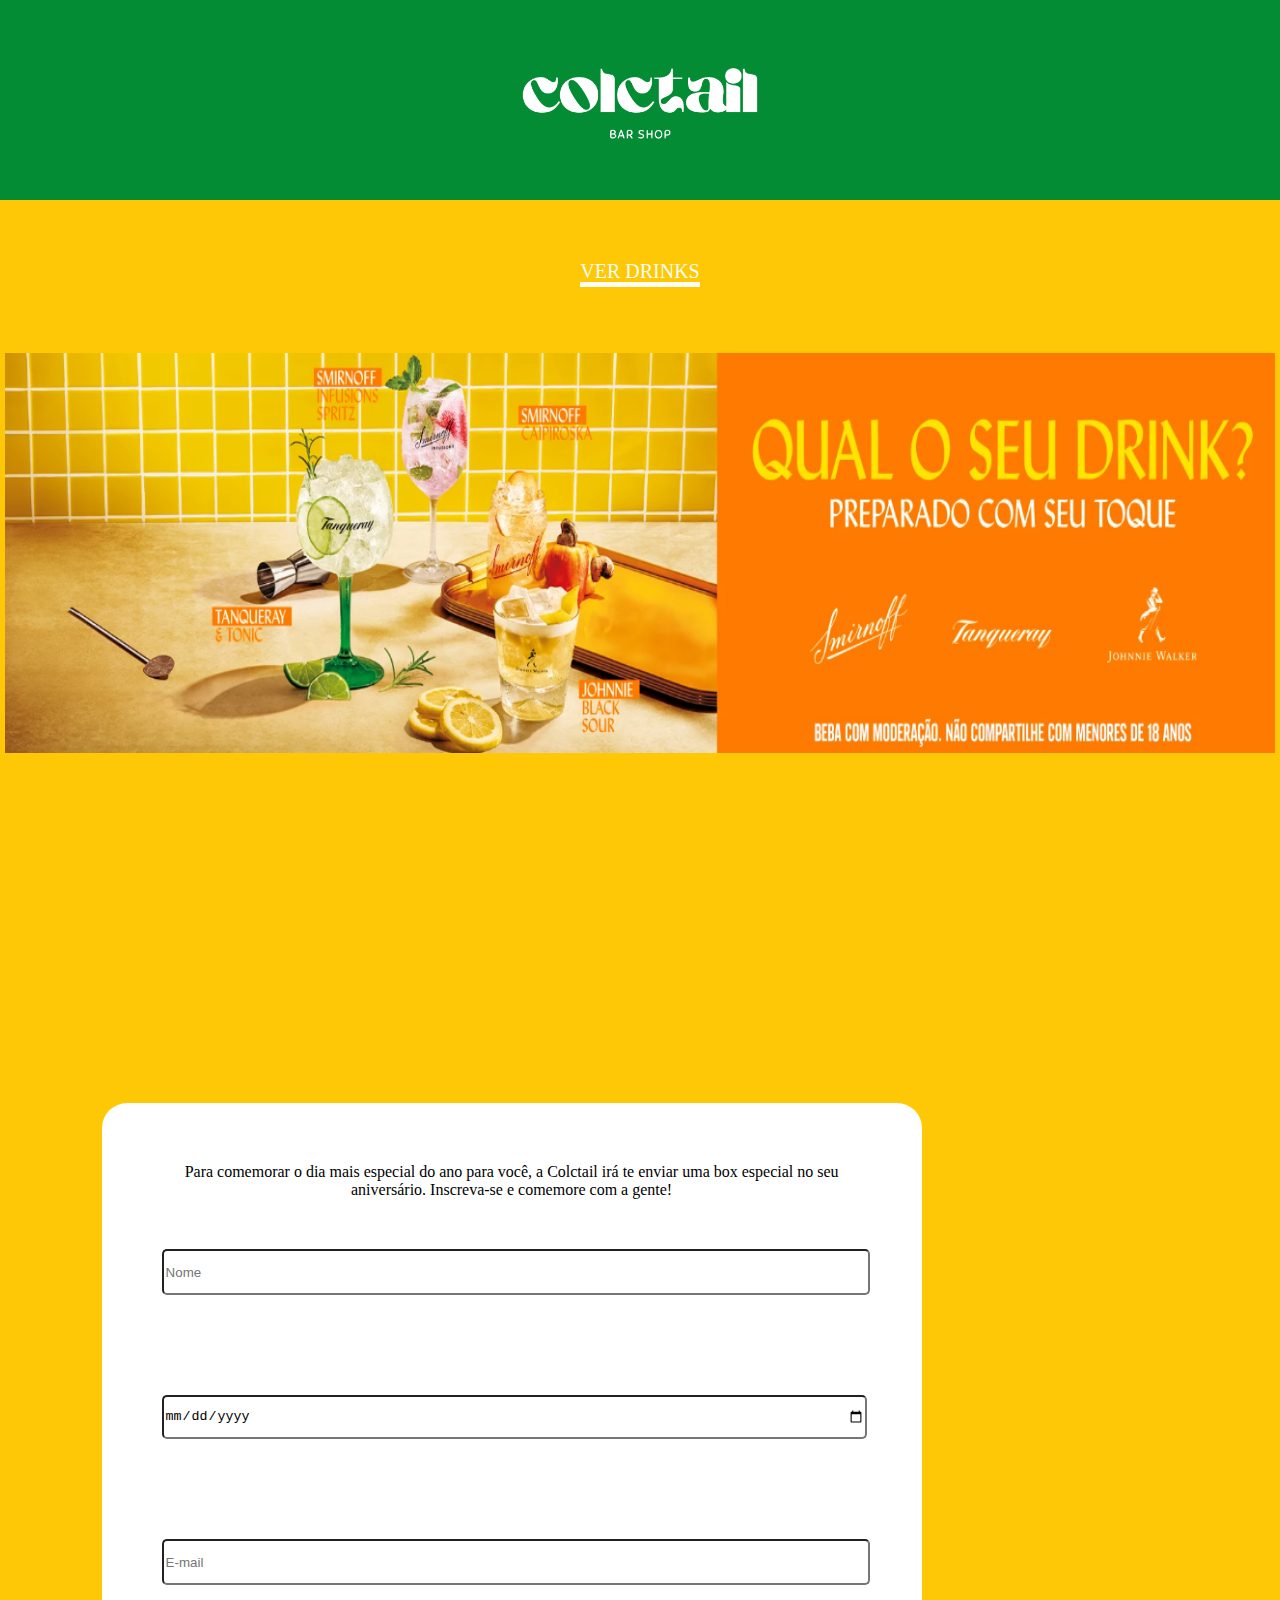
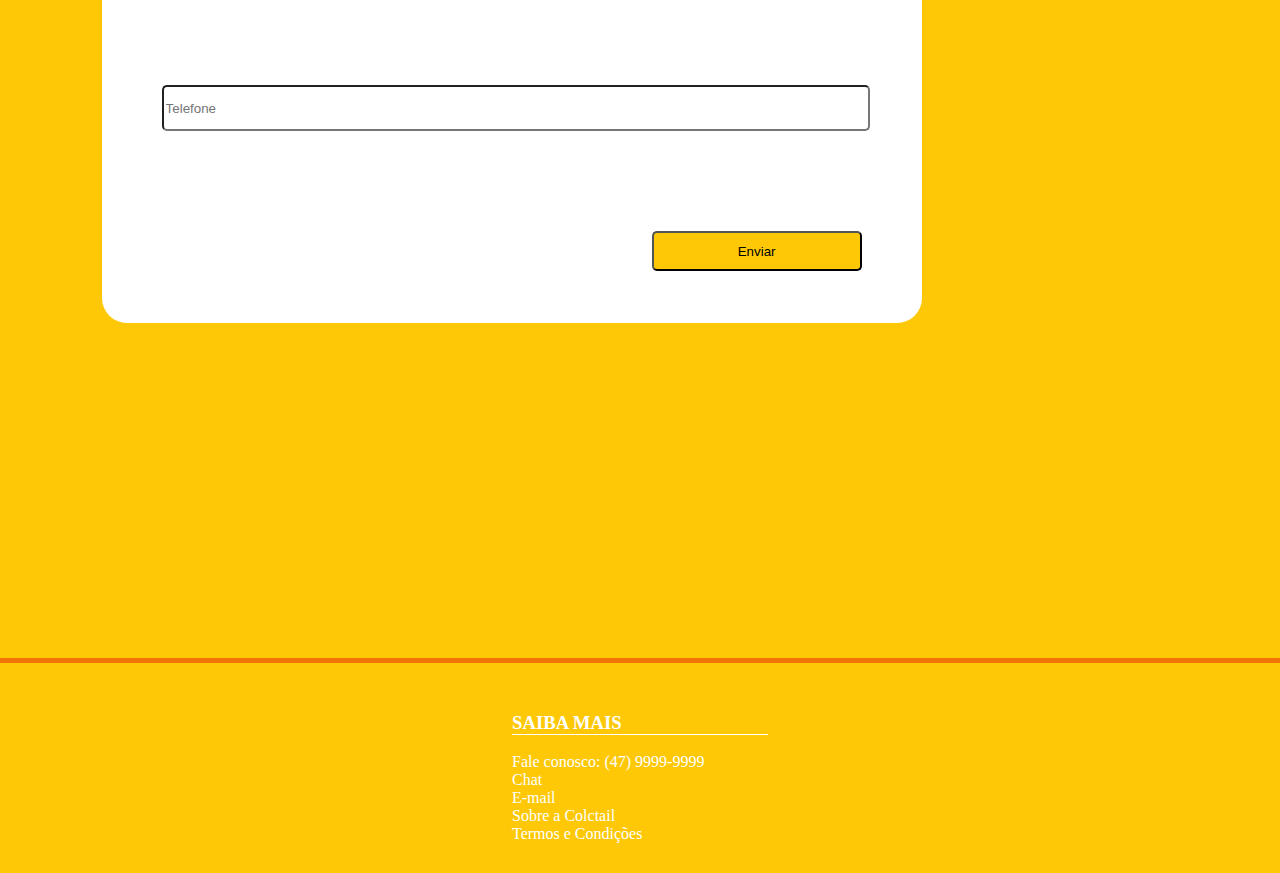
<file: contact.html>
<!doctype html>
<html class="no-js" lang="">

<head>
    <meta charset="utf-8">
    <link rel="stylesheet" href="css/main.css">
</head>

<body>
    <div class="logo">
        <img src="img/topo.png" alt="" />
    </div>
    <div class="header">
        <span class="redirect-button" ><a href="index.html">VER DRINKS</a></span>
    </div>

    <div class="banner">
        <img src="img/banner.PNG" />
    </div>
    <div style="height: 1500px; position: relative;">
        <div class="form-div">
            <span style="margin-bottom: 10px;">Para comemorar o dia mais especial do ano para você,
                a Colctail irá te enviar uma box especial no seu aniversário. Inscreva-se e comemore com a gente!</span>
            <form class="contact-form">
                <input type="text" id="name" placeholder="Nome">
                <input type="date" id="birthday" placeholder="Aniversário">
                <input type="text" id="email" placeholder="E-mail">
                <input type="number" id="phone" placeholder="Telefone">
                <input
                        type="submit"
                        value="Enviar"
                        style="width: 30%;float: right;background-color: #fec807;"
                >
            </form>
        </div>
    </div>

    <div class="rodape">
        <div class="card-rodape">
            <h3>SAIBA MAIS</h3>
            Fale conosco: (47) 9999-9999
            <br>
            Chat
            <br>
            E-mail
            <br>
            Sobre a Colctail
            <br>
            Termos e Condições
        </div>
    </div>
</body>

</html>
</file>
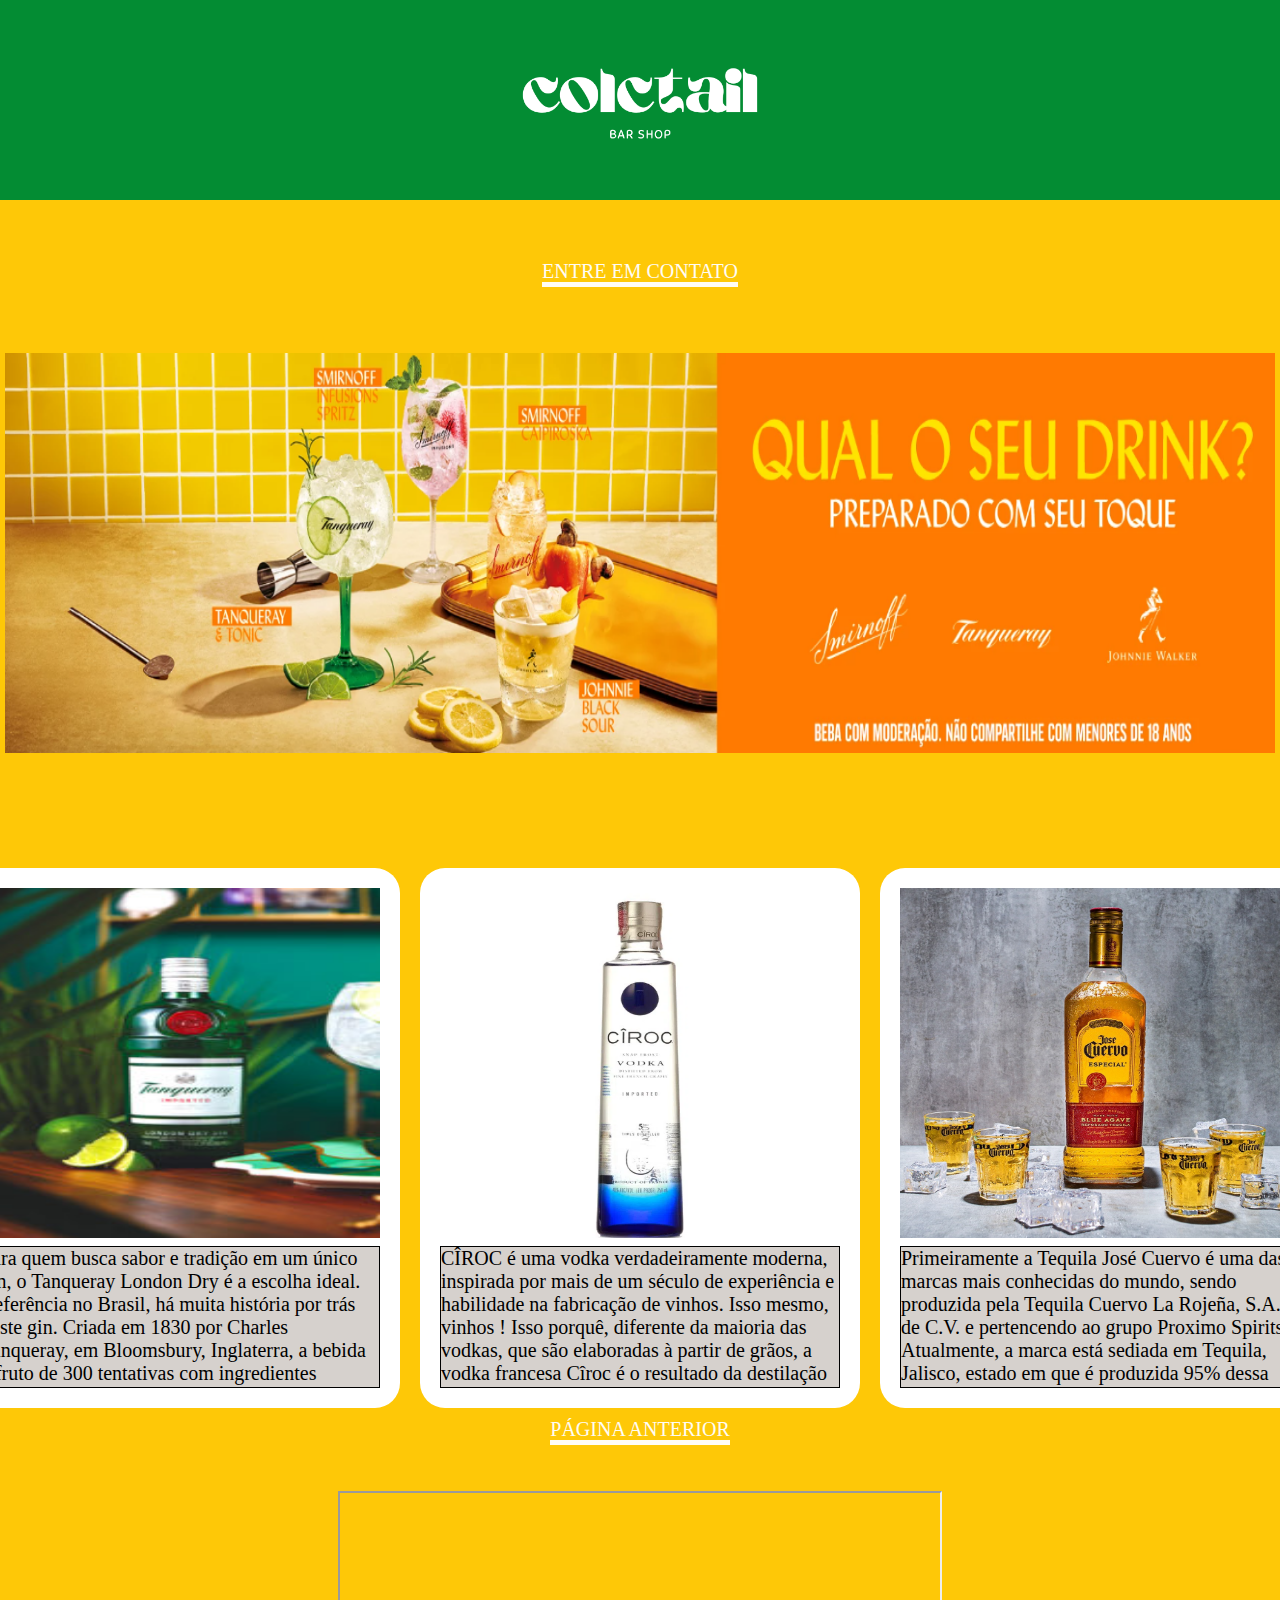
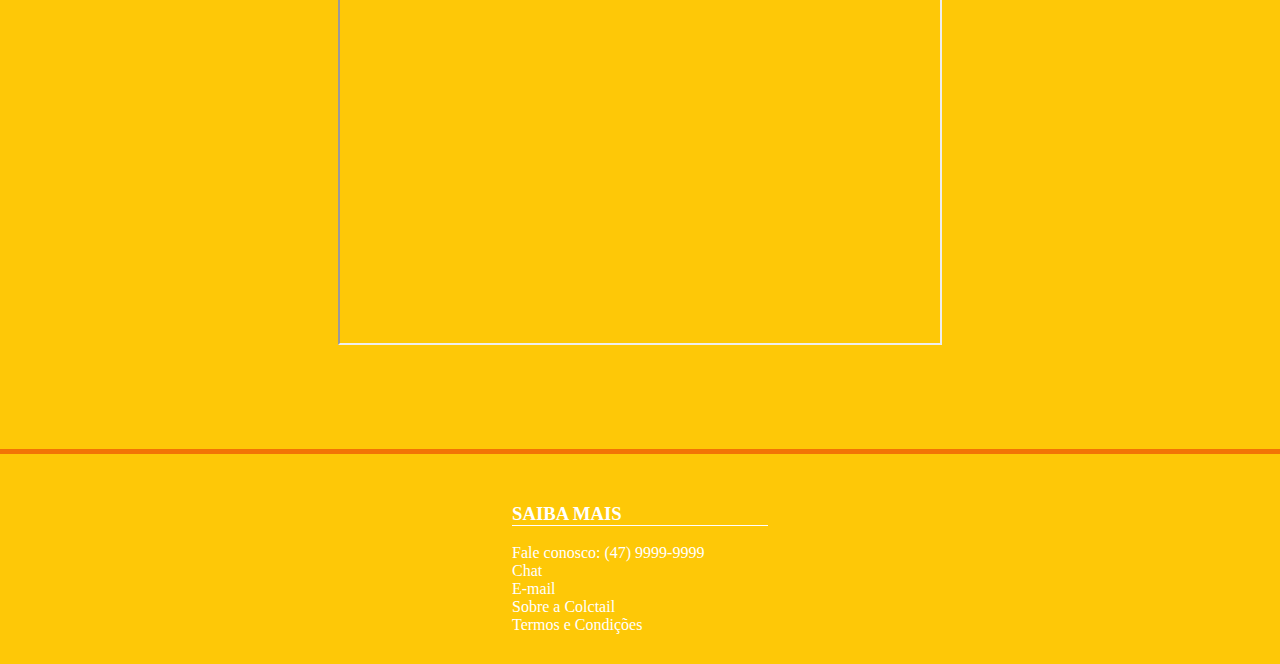
<file: drinks.html>
<!doctype html>
<html class="no-js" lang="">

<head>
    <meta charset="utf-8">
    <link rel="stylesheet" href="css/main.css">
</head>

<body>
    <div class="logo">
        <img src="img/topo.png" alt="" />
    </div>
    <div class="header">
        <span class="redirect-button" ><a href="contact.html">ENTRE EM CONTATO</a></span>
    </div>

    <div class="banner">
        <img src="img/banner.PNG" />
    </div>

    <div class="drink-list">
        <div class="drink-list-card">
            <div class="card-image">
                <img src="img/tanqueray_london_dry.jpg" />
            </div>
            <div class="card-text">
                Para quem busca sabor e tradição em um único gin,
                o Tanqueray London Dry é a escolha ideal. Referência no Brasil,
                há muita história por trás deste gin. Criada em 1830 por Charles Tanqueray,
                em Bloomsbury, Inglaterra, a bebida é fruto de 300 tentativas com ingredientes botânicos
                de todo o mundo até que fosse possível chegar ao gin inconfundível.
                O London Dry é a categoria de gin mais produzida no mundo todo. Com o zimbro como principal ingrediente,
                a bebida é infusionada com álcool neutro e outros ingredientes botânicos.
                No entanto, não há a adição de nenhum outro componente após a destilação.O Tanqueray London Dry é a receita original da marca.
                Trata-se de um gin perfeitamente equilibrado. A receita leva em sua composição zimbro,
                semente de coentro, alcaçuz e raiz de angélica e é a mesma desde 1830.
            </div>
        </div>
        <div class="drink-list-card">
            <div class="card-image">
                <img src="img/ciroc.PNG" />
            </div>
            <div class="card-text">
                CÎROC é uma vodka verdadeiramente moderna,
                inspirada por mais de um século de experiência e habilidade na fabricação de vinhos.
                Isso mesmo, vinhos ! Isso porquê, diferente da maioria das vodkas, que são elaboradas à partir de grãos,
                a vodka francesa Cîroc é o resultado da destilação de uvas francesas.
                O nome Cîroc vem da combinação de duas palavras francesas: Cime, ou seja, pico ou cume alto e Roche,
                o que significa rocha. Suas referências são o nome dos vinhedos de altitude,
                onde as uvas  Mauzac Blanc e Ugni Blanc são cultivadas,
                e as paredes de pedra da aldeia do famoso medieval Cordes-sur-Ciel, que olham para as vinhas.
                No paladar, a Cîroc apresenta o frescor e características marcantes da uva,
                além de um notável toque cítrico. Pode ser apreciada pura, com gelo ou em coquetéis como Cosmopolitan,
                Moscow Mule e Bloody Mary.
            </div>
        </div>
        <div class="drink-list-card">
            <div class="card-image">
                <img src="img/tequila.jpg" />
            </div>
            <div class="card-text">
                Primeiramente a Tequila José Cuervo é uma das marcas mais conhecidas do mundo,
                sendo produzida pela Tequila Cuervo La Rojeña, S.A. de C.V.
                e pertencendo ao grupo Proximo Spirits. Atualmente, a marca está sediada em Tequila,
                Jalisco, estado em que é produzida 95% dessa bebida. A princípio a história da tequila inicia em 1758,
                quando o fazendeiro José Antonio de Cuervo começou a cultivar o agave,
                matéria-prima da tequila. O sucesso da bebida começou a se tornar evidente em 1893,
                quando começou a ganhar prêmios nos Estados Unidos e a se popularizar cada vez mais.
                A marca começou a levar o nome novamente de José Cuervo apenas em 1900,
                sendo considerado uma das mudanças mais importantes na história da empresa.
            </div>
        </div>
    </div>

    <span class="change-page-button">
    <a href="index.html">PÁGINA ANTERIOR</a>
  </span>

    <div style="margin-bottom: 100px; margin-top: 50px;">
        <iframe
                src="https://www.youtube.com/embed/_abPcpeCWPE"
                width="600"
                height="450"
        >
        </iframe>
    </div>

    <div class="rodape">
        <div class="card-rodape">
            <h3>SAIBA MAIS</h3>
            Fale conosco: (47) 9999-9999
            <br>
            Chat
            <br>
            E-mail
            <br>
            Sobre a Colctail
            <br>
            Termos e Condições
        </div>
    </div>
</body>

</html>
</file>
<file: css/main.css>
body {
  background-color: #fec807;
  margin: 0px;
  text-align: center;
  height: 100%;
}
.logo {
  width: 100%;
  background-color: #038C33;
  height: 200px;
}
.logo img {
  width: 60%;
  height: 200px;
}
.header {
  position: relative;
  background-color: #fec807;
  text-align: center;
  width: 100%;
  height: 150px;
}
.redirect-button {
  position: relative;
  top: 40%;
  font-size: 20px;
  box-shadow: 0 5px 0 0 #fffcf4 ;
}
.redirect-button a{
  color: #fffcf4 ;
  text-decoration: none;
}
.change-page-button {
  position: relative;
  top: 40%;
  font-size: 20px;
  box-shadow: 0 5px 0 0 #fffcf4;
}
.change-page-button a{
  color: #fffcf4;
  text-decoration: none;
}
.header button {
  position: absolute;
  left: 45%;
  top: 50%;
}
.banner {
  width: 100%;
  height: 408px;
  box-sizing: border-box;
  border-color: #fec807;
  border-style: solid;
  border-bottom-width: 5px;
  border-left-width: 5px;
  border-right-width: 5px;
}
.banner img {
  width: 100%;
  height: 400px;
}
.rodape {
  width: 100%;
  height: auto;
  padding: 20px 0px 20px 0px;
  border-top-width: 5px;
  border-bottom-width: 0px;
  border-left-width: 0px;
  border-right-width: 0px;
  box-sizing: border-box;
  border-color: #f27405;
  border-style: solid;
  background-color: #fec807;
}
.card-rodape {
  width: 20%;
  height: auto;
  display: inline-table;
  margin: 10px;
  color: #FFF;
  text-align: left;
}
.card-rodape h3 {
  border-bottom: 1px solid #FFF;
}
.drinks {
  height: 650px;
}
.drink-list {
  margin-top: 100px;
  display: flex;
  align-items: center;
  justify-content: center;
  font-size: 2rem;
}
.drink-list-card {
  background-color: white;
  margin: 10px;
  width: 400px;
  height: 500px;
  border-radius: 25px;
  padding: 20px;
}
.card-image img{
  width: 400px;
  height: 350px;
}
.card-text {
  text-align: left;
  font-size: 20px;
  background-color: #D6D1CD;
  border-color: black;
  border-style: solid;
  border-width: 1px;
  height: 140px;
  overflow-y: auto;
}
.form-div {
  border-radius: 25px;
  position: absolute;
  padding: 60px;
  top: 23%;
  right: 28%;
  background-color: white;
  height: 700px;
  width: 700px;
}
.contact-form {
  margin-top: 50px;
  text-align: center;
}
.contact-form input {
  width: 100%;
  height: 40px;
  margin-bottom: 100px;
  border-radius: 5px;
}
</file>
